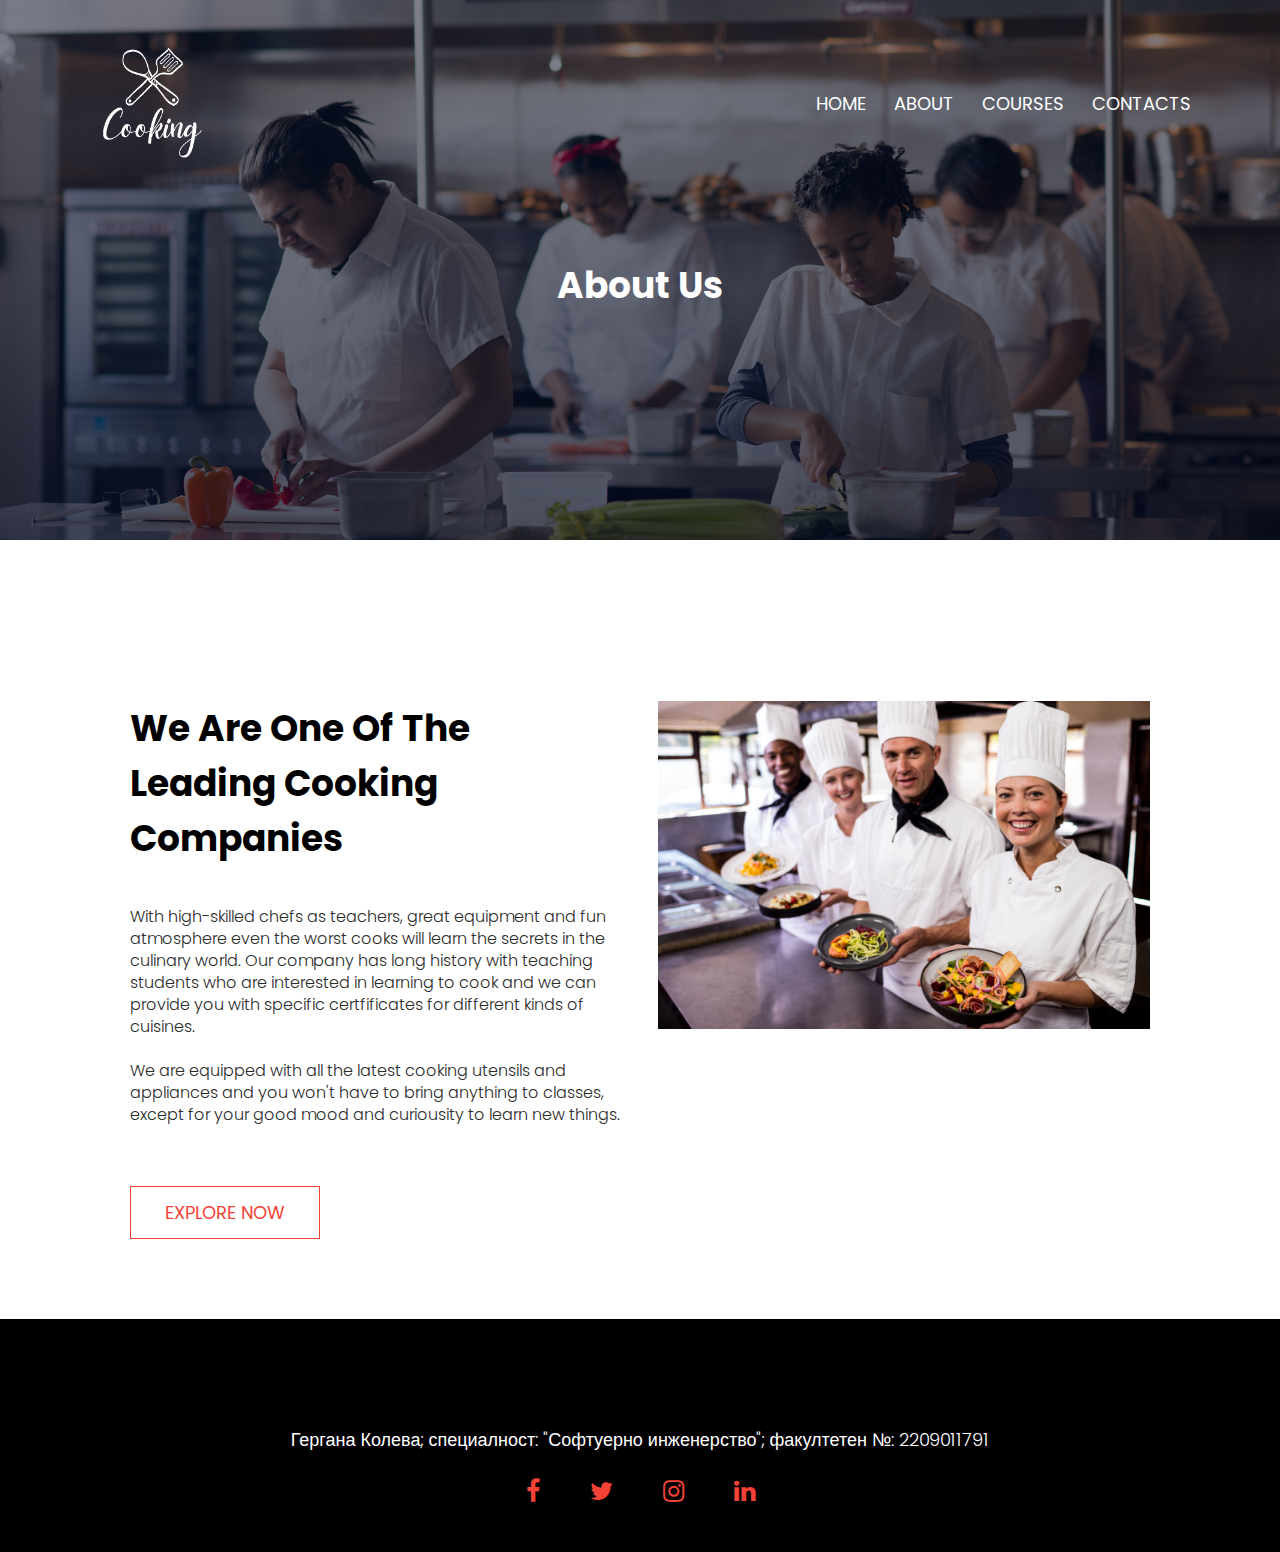
<file: Cooking Website/about.html>
<!DOCTYPE html>
<html lang="en">
    <head>
        <meta name="viewport" content="width=device-width, initial-scale=1.0">
        <link rel="stylesheet" href="css/style.css">
        <link rel="preconnect" href="https://fonts.googleapis.com">
        <link rel="preconnect" href="https://fonts.gstatic.com" crossorigin>
        <link href="https://fonts.googleapis.com/css2?family=Poppins:wght@100;200;300;400;600;700&display=swap" rel="stylesheet">
        <link rel="stylesheet" href="https://stackpath.bootstrapcdn.com/font-awesome/4.7.0/css/font-awesome.min.css">
        <title>Cooking Website</title>
    </head>
    <body>
        <header class="sub-header">
            <nav>
                <a href="index.html"><img src="images/logo4.png"></a>
                <section class="nav-links" id="navLinks">
                    <i class="fa fa-times" onclick="hideMenu()"></i>
                    <ul>
                        <li><a href="index.html">HOME</a></li>
                        <li><a href="about.html">ABOUT</a></li>
                        <li><a href="courses.html">COURSES</a></li>
                        <li><a href="contacts.html">CONTACTS</a></li>
                    </ul>
                </section>
                <i class="fa fa-bars" onclick="showMenu()"></i>
            </nav>

            <h1>About Us</h1>
        </header>


        <!-- Content-->

        <section class="about-us">
            <div class="row">
                <div class="about-col">
                    <h1>We Are One Of The Leading Cooking Companies</h1>
                    <p>With high-skilled chefs as teachers, great equipment and fun atmosphere 
                    even the worst cooks will learn the secrets in the culinary world. 
                    Our company has long history with teaching students who are interested in learning to cook 
                    and we can provide you with specific certfificates for different kinds of cuisines.<br><br>
                    We are equipped with all the latest cooking utensils and appliances and you won't have to bring 
                    anything to classes, except for your good mood and curiousity to learn new things.</p>
                    <a href="courses.html" class="home-btn red-btn">EXPLORE NOW</a>
                </div>
                <div class="about-col">
                    <img src="images/about.jpg">
                </div>
            </div>
        </section>


        

        <!-- Footer-->

        <footer>
            <h4>Изготвил:</h4>
            <p>Гергана Колева; специалност: "Софтуерно инженерство"; факултетен №: 2209011791</p>
            <div class="icons">
                <i class="fa fa-facebook"></i>
                <i class="fa fa-twitter"></i>
                <i class="fa fa-instagram"></i>
                <i class="fa fa-linkedin"></i>
            </div>
        </footer>




        <!-- JavaScript -->

        <script>
            var navLinks = document.getElementById("navLinks");

            function showMenu(){
                navLinks.style.right = "0";
            }

            function hideMenu(){
                navLinks.style.right = "-200px";
            }
        </script>


    </body>
</html>
</file>
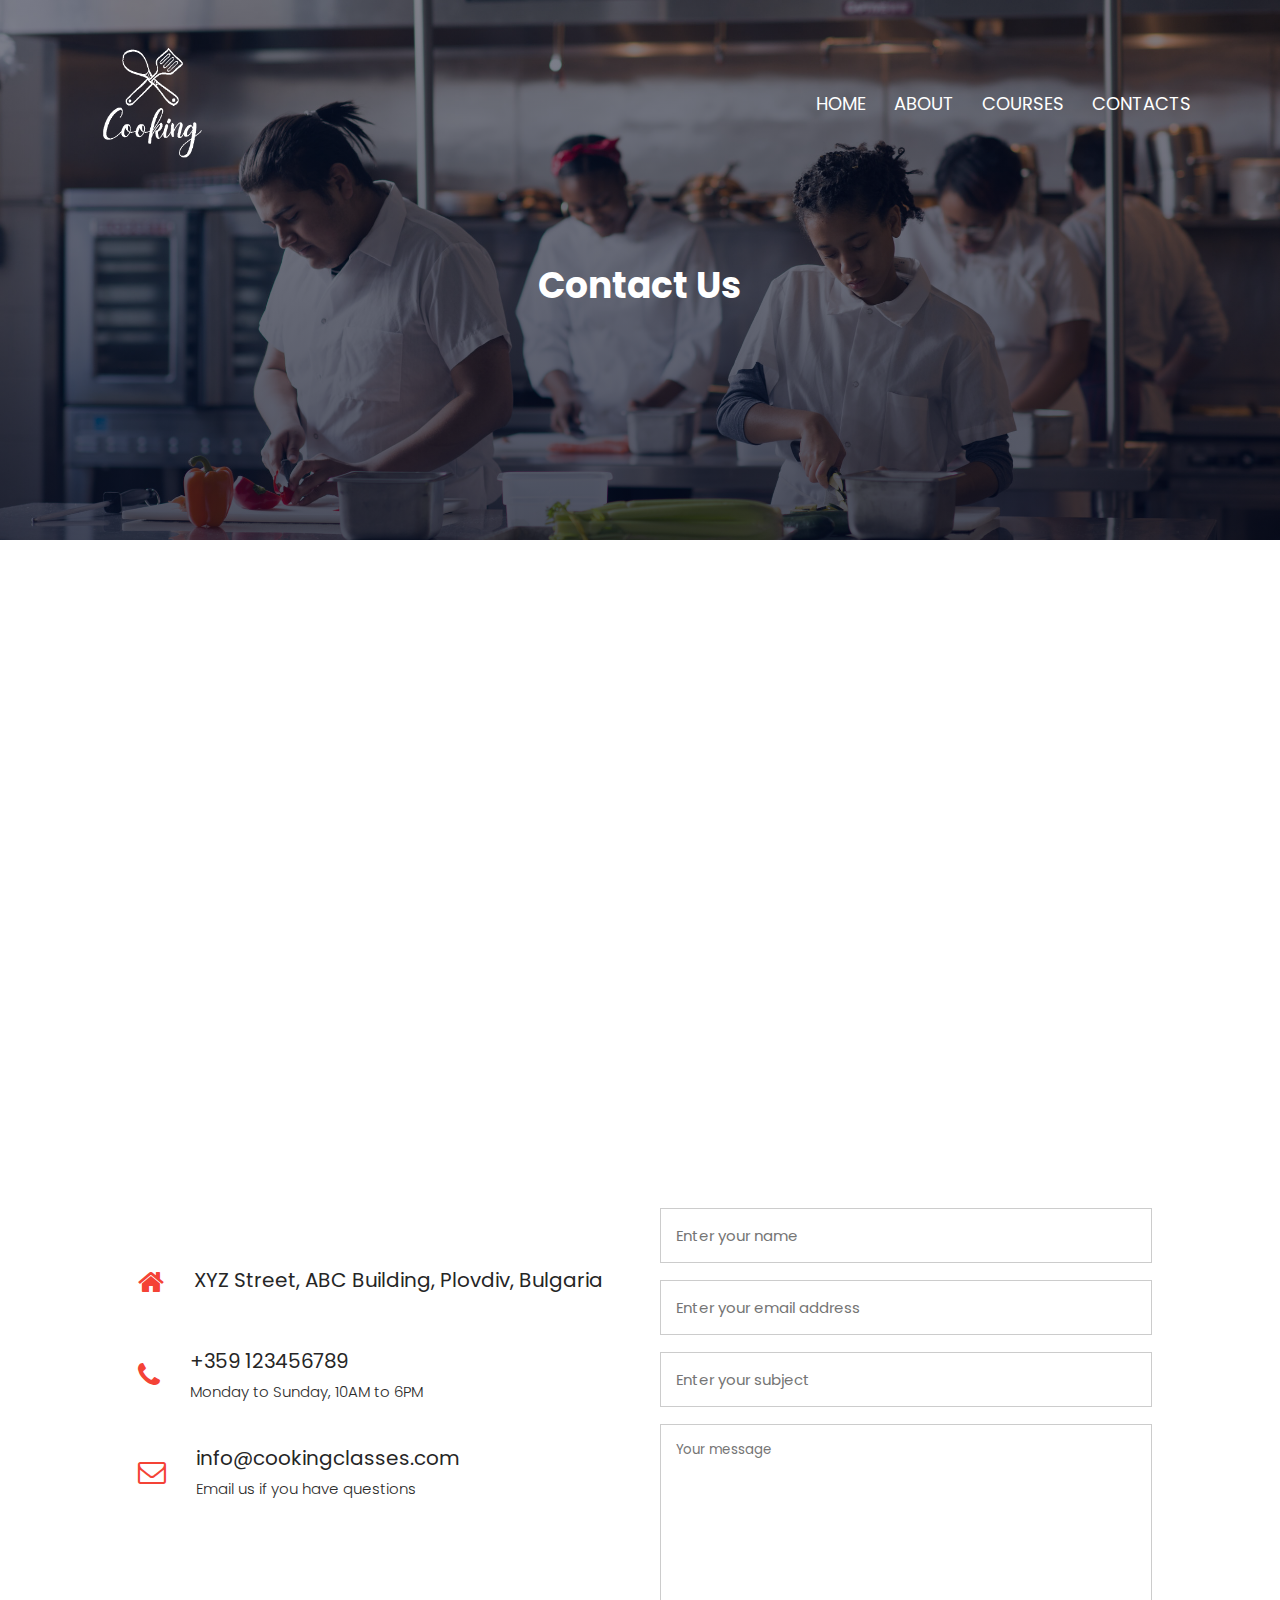
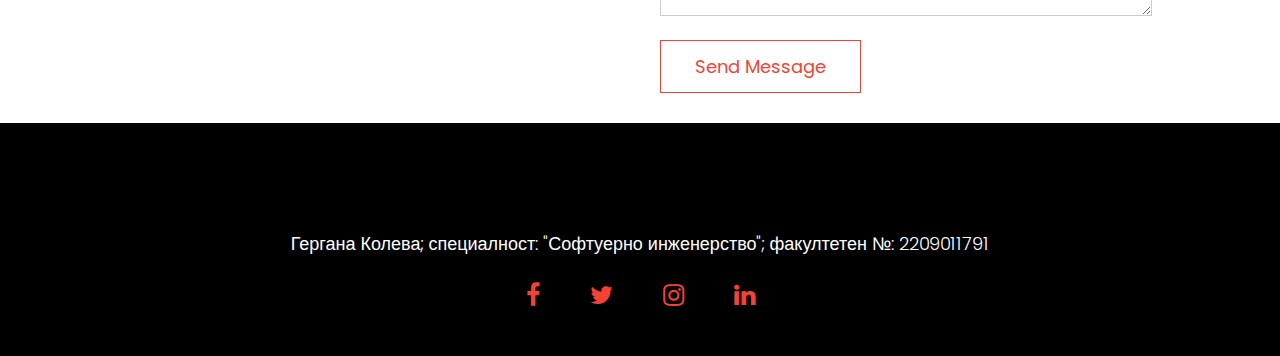
<file: Cooking Website/contacts.html>
<!DOCTYPE html>
<html lang="en">
    <head>
        <meta name="viewport" content="width=device-width, initial-scale=1.0">
        <link rel="stylesheet" href="css/style.css">
        <link rel="preconnect" href="https://fonts.googleapis.com">
        <link rel="preconnect" href="https://fonts.gstatic.com" crossorigin>
        <link href="https://fonts.googleapis.com/css2?family=Poppins:wght@100;200;300;400;600;700&display=swap" rel="stylesheet">
        <link rel="stylesheet" href="https://stackpath.bootstrapcdn.com/font-awesome/4.7.0/css/font-awesome.min.css">
        <title>Cooking Website</title>
    </head>
    <body>
        <header class="sub-header">
            <nav>
                <a href="index.html"><img src="images/logo4.png"></a>
                <section class="nav-links" id="navLinks">
                    <i class="fa fa-times" onclick="hideMenu()"></i>
                    <ul>
                        <li><a href="index.html">HOME</a></li>
                        <li><a href="about.html">ABOUT</a></li>
                        <li><a href="courses.html">COURSES</a></li>
                        <li><a href="contacts.html">CONTACTS</a></li>
                    </ul>
                </section>
                <i class="fa fa-bars" onclick="showMenu()"></i>
            </nav>

            <h1>Contact Us</h1>
        </header>


        <!-- Contact us-->

        <section class="location">
            <iframe src="https://www.google.com/maps/embed?pb=!1m14!1m8!1m3!1d5916.746328440774!2d24.7477826!3d42.1423008!3m2!1i1024!2i768!4f13.1!3m3!1m2!1s0x14acd1b0e2446a07%3A0x6f92c125661581aa!2z0J_QtdC10YnQuNGC0LUg0YTQvtC90YLQsNC90Lg!5e0!3m2!1sbg!2sbg!4v1667838275051!5m2!1sbg!2sbg" width="600" height="450" style="border:0;" allowfullscreen="" loading="lazy" referrerpolicy="no-referrer-when-downgrade"></iframe>
        </section>

        <section class="contact-us">
            <div class="row">
                <div class="contact-col left">
                    <div>
                        <i class="fa fa-home"></i>
                        <span>
                            <h5>XYZ Street, ABC Building,
                                Plovdiv, Bulgaria
                            </h5>
                        </span>
                    </div>

                    <div>
                        <i class="fa fa-phone"></i>
                        <span>
                            <h5>+359 123456789</h5>
                            <p>Monday to Sunday, 10AM to 6PM</p>
                        </span>
                    </div>

                    <div>
                        <i class="fa fa-envelope-o"></i>
                        <span>
                            <h5>info@cookingclasses.com</h5>
                            <p>Email us if you have questions</p>
                        </span>
                    </div>
                </div>

                <div class="contact-col right">
                    <form action="mailto:gerganakoleva03@schoolmath.eu" method="post" enctype="text/plain">
                        <input type="text" placeholder="Enter your name" required>
                        <input type="email" placeholder="Enter your email address" required>
                        <input type="text" placeholder="Enter your subject" required>
                        <textarea rows="8" placeholder="Your message" required></textarea>
                        <button type="submit" class="home-btn red-btn">Send Message</button>
                    </form>
                </div>
            </div>

        </section>

        

        <!-- Footer-->

        <footer>
            <h4>Изготвил:</h4>
            <p>Гергана Колева; специалност: "Софтуерно инженерство"; факултетен №: 2209011791</p>
            <div class="icons">
                <i class="fa fa-facebook"></i>
                <i class="fa fa-twitter"></i>
                <i class="fa fa-instagram"></i>
                <i class="fa fa-linkedin"></i>
            </div>
        </footer>




        <!-- JavaScript -->

        <script>
            var navLinks = document.getElementById("navLinks");

            function showMenu(){
                navLinks.style.right = "0";
            }

            function hideMenu(){
                navLinks.style.right = "-200px";
            }
        </script>


    </body>
</html>
</file>
<file: Cooking Website/css/style.css>
* {
    padding: 0;
    margin: 0;
    font-family: 'Poppins', sans-serif;
}

.header {
    min-height: 100vh;
    width: 100%;
    background-image: linear-gradient(rgba(4, 9, 30, 0.7), rgba(4, 9, 30, 0.7)), url("../images/banner.jpg");
    background-position: center;
    background-size: cover;
    position: relative;
}

nav {
    display: flex;
    padding: 2% 6%;
    justify-content: space-between;
    align-items: center;
}

nav img {
    width: 150px;
}

.nav-links {
    flex: 1;
    text-align: right;
}

.nav-links ul li{
    list-style: none;
    display: inline-block;
    padding: 8px 12px;
    position: relative;
}

.nav-links ul li:after{
    content: "";
    width: 0%;
    height: 2px;
    background: #f44336;
    display: block;
    margin: auto;
    transition: 0.5s;
}

.nav-links ul li:hover:after{
    width: 100%
}

.nav-links ul li a{
    color: white;
    text-decoration: none;
    font-size: 18px;
}

.text-box {
    width: 90%;
    color: white;
    position: absolute;
    top: 50%;
    left: 50%;
    transform: translate(-50%,-50%);
    text-align: center;
}

.text-box h1 {
    font-size: 62px;
}

.text-box p {
    margin: 10px 0 40px;
    font-size: 16px;
    color: white;
}

.home-btn {
    display: inline-block;
    text-decoration: none;
    color: white;
    border: 1px solid white;
    padding: 12px 34px;
    font-size: 18px;
    background: transparent;
    position: relative;
    cursor: pointer;
}

.home-btn:hover {
    border: 1px solid #f44336;
    background: #f44336;
    transition: 1s;
}

nav .fa {
    display: none;
}


/* COURSES */

.course {
    width: 80%;
    margin: auto;
    text-align: center;
    padding-top: 100px;
}

h1 {
    font-size: 36px;
    font-size: 600;
    padding-bottom: 20px;
}

p {
    color: rgb(43, 43, 43);
    font-size: 16px;
    font-weight: 300;
    line-height: 22px;
    padding: 10px;
}

.row {
    margin-top: 5%;
    display: flex;
    justify-content: space-between;
}

.course-col {
    flex-basis: 31%;
    background-color: #ffd5d5;
    border-radius: 10px;
    margin-bottom: 5%;
    padding: 20px 12px;
    box-sizing: border-box;
    transition: 0.5s;
}

h3 {
    text-align: center;
    font-size: 600;
    margin: 10px 0;
}

.course-col:hover {
    box-shadow: 0 0 30px 0 rgba(0, 0, 0, 0.356);
}

/* Locations */

.location {
    width: 80%;
    margin: auto;
    text-align: center;
    padding-top: 50px;
}

.location h1 {
    padding-bottom: 20px;
}

.location-col {
    flex-basis: 32%;
    border-radius: 10px;
    margin-bottom: 30px;
    position: relative;
    overflow: hidden;
}

.location-col img {
    width: 100%;
    height: 300px;
    display: block;
}

.layer {
    background: transparent;
    height: 100%;
    width: 100%;
    position: absolute;
    top: 0;
    left: 0;
    transition: 0.5s;
}

.layer:hover {
    background: rgba(226,0,0,0.3);
}

.layer h3 {
    color: white;
    width: 100%;
    font-weight: 500;
    font-size: 26px;
    bottom: 0;
    left: 50%;
    transform: translateX(-50%);
    position: absolute;
    opacity: 0;
    transition: 0.5s;
}

.layer:hover h3 {
    bottom: 49%;
    opacity: 1;
}

/* Benefits */
.benefits {
    width: 80%;
    margin: auto;
    text-align: center;
    padding-top: 100px;
}

.benefits h1 {
    padding-bottom: 20px;
}

.benefits-col {
    flex-basis: 31%;
    border-radius: 10px;
    margin-bottom: 5%;
    text-align: left;
}

.benefits-col img {
    width: 100%;
    height: 300px;
    border-radius: 10px;
}

.benefits-col p {
    padding: 0;
}

.benefits-col h3 {
    margin-top: 16px;
    margin-bottom: 15px;
    text-align: left;
}


/* Comments */
.comments {
    width: 80%;
    margin: auto;
    text-align: center;
    padding-top: 100px;
}

.comments h1 {
    padding-bottom: 20px;
}

.comment-col {
    flex-basis: 44%;
    border-radius: 10px;
    margin-bottom: 5%;
    text-align: left;
    background: #ffd5d5;
    padding: 25px;
    cursor: pointer;
    display: flex;
}

.comment-col img {
    height: 35px;
    margin-left: 5px;
    margin-right: 30px;
    border-radius: 50%;
}

.comment-col p {
    padding: 0;
}

.comment-col h3 {
    text-align: left;
    margin-top: 15px;
}

.comment-col .fa {
    color:#f44336
}



/* Contact Us */

.cu {
    margin: 100px auto;
    width: 80%;
    background-image: linear-gradient(rgba(0,0,0,0.6), rgba(0,0,0,0.6)),
    url(../images/banner2.png);
    background-position: center;
    background-size: cover;
    border-radius: 10px;
    text-align: center;
    padding: 100px 0;
}

.cu h1{
    color: white;
    margin-bottom: 40px;
    padding: 0;
}


/* Footer */

footer {
    width: 100%;
    text-align: center;
    padding: 30px 0;
    background-color: black;
}

footer p {
    color: white;
    font-size: 18px;
}

footer h4 {
    margin-bottom: 25px;
    margin-top: 20px;
    font-weight: 600;
}

.icons .fa {
    color: #f44336;
    font-size: 25px;
    margin: 0 23px;
    cursor: pointer;
    padding: 18px 0;
}



/* About us page */


.sub-header {
    height: 60vh;
    width: 100%;
    background-image: 
    linear-gradient(rgba(4,9,30,0.5), rgba(4,9,30,0.7)),
    url(../images/sun-header2.jpg);
    background-position: center;
    background-size: cover;
    text-align: center;
    color: white;
}

.sub-header h1 {
    margin-top: 50px;
}

.about-us {
    width: 80%;
    margin: auto;
    padding-top: 80px;
    padding-bottom: 50px;
}

.about-col {
    flex-basis: 48%;
    padding: 30px 2px;
}

.about-col img {
    width: 100%;
}

.about-col h1 {
    padding-top: 0;
    padding-bottom: 20px;
}

.about-col p {
    padding: 20px 0 60px;
}

.red-btn {
    border: 1px solid #f44336;
    background: transparent;
    color: #f44336;
}

.red-btn:hover {
    color: white;
}


/* Contact us page */

.location {
    width: 80%;
    margin: auto;
    padding: 80px 0;
}

.location iframe {
    width: 100%;
}

.contact-us {
    width: 80%;
    margin: auto;;
}

.contact-col {
    flex-basis: 48%;
    margin-bottom: 30px;
}

.left {
    margin-top: 50px;
}

.contact-col input{
    font-size: 15px;
}

.contact-col div {
    display: flex;
    align-items: center;
    margin-bottom: 40px;
}

.contact-col div .fa{
    font-size: 28px;
    margin: 10px;
    color: #f44336;
    margin-right: 30px;
}

.contact-col div p {
    padding: 0;
    font-size: 15px;
}

.contact-col div h5 {
    font-size: 20px;
    margin-bottom: 5px;
    color: rgb(38, 38, 38);
    font-weight: 400;
}

.contact-col input, .contact-col textarea {
    width: 100%;
    padding: 15px;
    margin-bottom: 17px;
    outline: none;
    border: 1px solid #ccc;
    box-sizing: border-box;
}

#btn-back-to-top {
    position: fixed;
    bottom: 20px;
    right: 20px;
    display: none;
    text-decoration: none;
    padding: 10px;
    font-family: sans-serif;
    color: #fff;
    background: #f44336;
    border-radius: 100px;
    white-space: nowrap;
}



/* Responsive */
@media(max-width: 1300px)
{
    .comments .row {
        flex-direction: column;
    }
}

@media(max-width: 700px) {
    .text-box h1 {
        font-size: 35px;
    }
    .nav-links {
        position: fixed;
        background: #f44336;
        height: 100vh;
        width: 200px;
        top: 0;
        right: -200px;
        text-align: left;
        z-index: 2;
        transition: 1s;
    }

    .nav-links ul {
        padding: 30px 20px;
    }

    .nav-links ul li {
        display: block;
    }

    nav .fa {
        display: block;
        color: white;
        margin: 10px;
        font-size: 22px;
        cursor: pointer;
    }

    .row {
        flex-direction: column;
    }

    .comment-col img {
        margin-left: 0px;
        margin-right: 15px;
    }

    .cu h1 {
        font-size: 24px;
    }

    .sub-header h1 {
        font-size: 30px;
        margin-top: 120px;
    }

}
</file>
